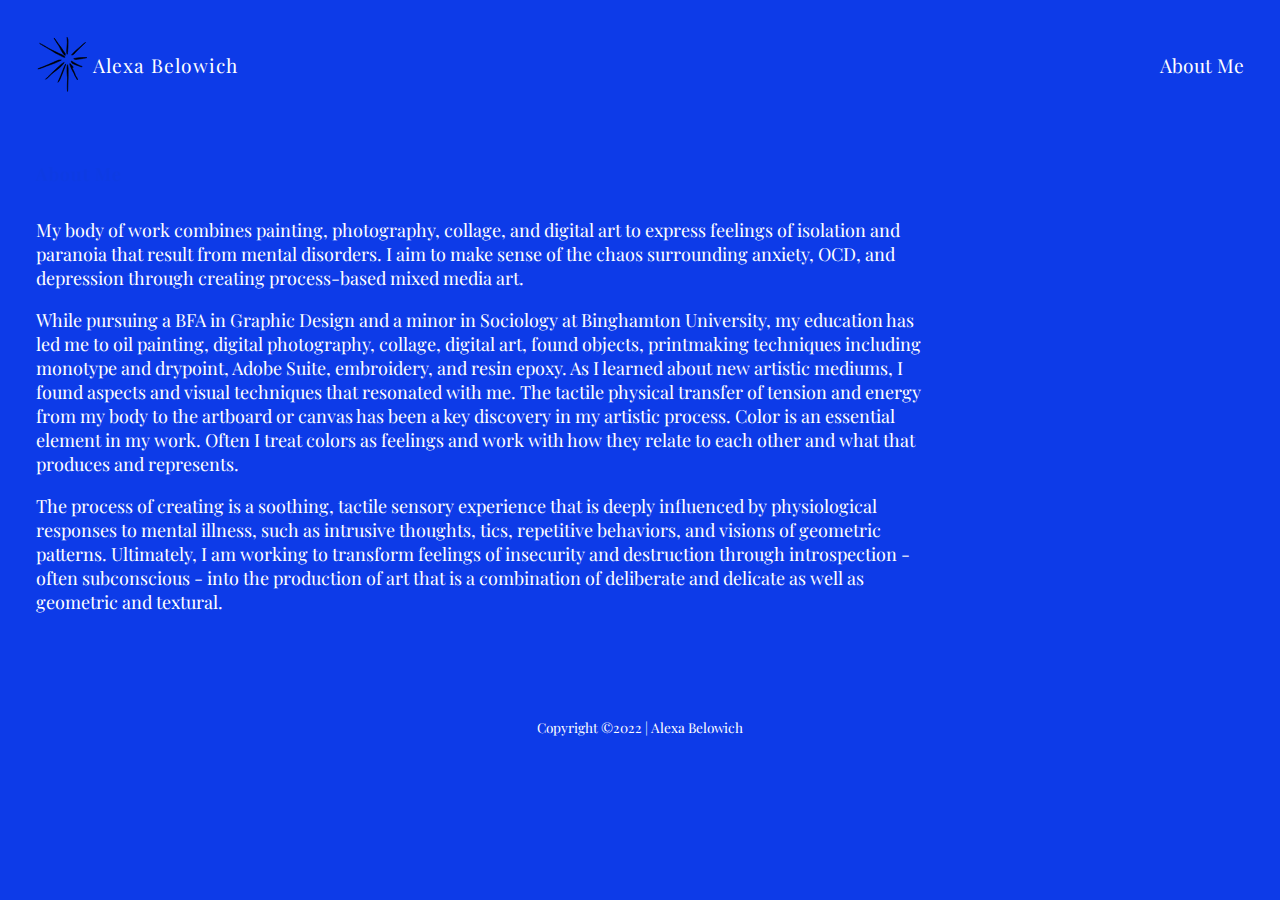
<file: about.html>
<!-- HTML -->

<!DOCTYPE html>
<html>
	<head>
		<script src="https://cdnjs.cloudflare.com/ajax/libs/jquery/3.6.0/jquery.min.js" integrity="sha512-894YE6QWD5I59HgZOGReFYm4dnWc1Qt5NtvYSaNcOP+u1T9qYdvdihz0PPSiiqn/+/3e7Jo4EaG7TubfWGUrMQ==" crossorigin="anonymous" referrerpolicy="no-referrer"></script>
		<!-- scripts -->
		<script src="js/main.js"></script>
		<!-- styles -->
		<link rel="stylesheet" type="text/css" href="css/grid.css">
		<link rel="stylesheet" type="text/css" href="css/reset.css">
		<link rel="stylesheet" type="text/css" href="css/style.css">
		<!-- SEO -->
		<meta name="description" content="This is my web journal.">
		<meta name="author" content="Alexa Belowich">
		<meta name="viewport" content="width=device-width, initial-scale=1.0">
		<!--  Bookmark Icon-->
		<link rel="icon" type="image/png" href="images/icon.png">
		<!-- load google fonts -->
		<link href="https://fonts.googleapis.com/css2?family=Playfair-Display:ital,wght@0,300;0,600;1,300;1,500&display=swap" rel="stylesheet">
		<title>Alexa Belowich : ARTS 486 Web Journal</title>
	</head>

	<body>
		<div id="wrapper">
			<div id="masthead" class="grid">
				<div id="topnav" class="width-12-12 width-12-12-m">
					<ul>
						<li>
							<div id="logo">
								<a href="/" title="Alexa Belowich">
	          			<svg id="Layer_1" data-name="Layer 1" xmlns="http://www.w3.org/2000/svg" viewBox="0 0 89.33 97.6"><path d="M604,303.62a4.92,4.92,0,0,1-2.85-.55c-1.85-.8-5.95-2.8-9-4.45s-5-2.8-8-4.6-18.5-10.95-20-11.95S561,280,561,280a75.37,75.37,0,0,1,8.7,4.45c4.5,2.7,7.9,4.79,13.2,7.37s7.85,3.88,11.15,5.33a56.52,56.52,0,0,1,6.2,2.85,13.69,13.69,0,0,1,2.95,2.3A7.51,7.51,0,0,1,604,303.62Z" transform="translate(-554.86 -267.49)" stroke="#000" stroke-miterlimit="10"/><path d="M585.53,270.87a55.05,55.05,0,0,1,3.6,4.75c2.1,3.05,3.25,4.8,5.1,7.2s3.8,5,4.85,6.55,2.25,3.55,3.55,5.4a36.5,36.5,0,0,1,2.15,3.45H604s.8,2.1.4,2.45a9.8,9.8,0,0,1-2.9-2.7,64.38,64.38,0,0,1-4.2-6.7c-1.3-2.35-2.35-5.1-3.7-7.25s-2.3-3.35-3.5-5.15-1.7-2.7-2.45-4S585.53,270.87,585.53,270.87Z" transform="translate(-554.86 -267.49)" stroke="#000" stroke-miterlimit="10"/><path d="M607.73,298.47a17.28,17.28,0,0,1-.85-4.83c0-2.57.25-4.67.42-7.22s.63-5.65.68-7.6a54.46,54.46,0,0,0-.3-5.55c-.1-1.25-.25-3.5-.25-3.5s0-.3.56.75.44,2.05.74,2.4.25-.75.4,1.6a71.08,71.08,0,0,1,0,7.3c-.1,2.5,0,3.95-.25,6.4a47.27,47.27,0,0,0-.45,6c.1,1.1-.51.6-.38,1.8A6.32,6.32,0,0,1,607.73,298.47Z" transform="translate(-554.86 -267.49)" stroke="#000" stroke-miterlimit="10"/><path d="M618.83,305.87c.9-.6.9,0,3.2-.6a17.91,17.91,0,0,1,5.35-.9,64.39,64.39,0,0,1,8-.4c2.85.15,5.85,0,5.85,0a20.88,20.88,0,0,1-3.15,1c-1.7.36-3.7.61-6.2,1s-4.75.7-6.65.9-2.5.65-3.5.3a23.62,23.62,0,0,0-2.45-.65Z" transform="translate(-554.86 -267.49)" stroke="#000" stroke-miterlimit="10"/><path d="M614.93,310s.3,0,2.35,1.4,4.45,2.45,6.05,3.4a38.84,38.84,0,0,0,5,2.5,33.45,33.45,0,0,0,4,1.35l.75.95s-.85.35-3.1-.4-4.8-1.65-7.35-2.7a50.92,50.92,0,0,1-5.9-2.6,3.64,3.64,0,0,1-1.85-2.15A2.48,2.48,0,0,1,614.93,310Z" transform="translate(-554.86 -267.49)" stroke="#000" stroke-miterlimit="10"/><path d="M615.33,319.42a15,15,0,0,1,2.15,2.2,4.85,4.85,0,0,0,0-1.92,17.45,17.45,0,0,0-2.15-2.78c-1.2-1.25-3-2.85-3-2.85s-.4.3,0,1.85a30.32,30.32,0,0,0,1.85,4.75c1,2.45,1.45,3.4,2.8,6.1s1.75,2.9,2.7,5,1.3,3.6,2.5,5.2a45.2,45.2,0,0,1,2.9,4.95v-1.3a18.16,18.16,0,0,0-1.6-3.65c-.7-.9-1.55-1.45-1.95-2.8s.1-1.1-.6-2.4-1.23-3-2.32-5.35-2-3.65-2.58-4.85A11.35,11.35,0,0,1,615.33,319.42Z" transform="translate(-554.86 -267.49)" stroke="#000" stroke-miterlimit="10"/><path d="M608.28,361.44a82.31,82.31,0,0,1-.33-10.53c.2-5.67.53-9.94.33-12.94s-.73-6.13-.8-9.53-.07-5.93,0-8a17.15,17.15,0,0,1,.86-4.33,46.08,46.08,0,0,1,1,6c.06,1.93.06,3.53,0,6.46s.16,4.8,0,7.94-.19,6.46-.32,9.93-.33,8.6-.33,10.4A35.71,35.71,0,0,1,608.28,361.44Z" transform="translate(-554.86 -267.49)" stroke="#000" stroke-miterlimit="10"/><path d="M592.08,346s6.27-15,8.47-20.8a65.08,65.08,0,0,1,4.66-10.38s-2.4,8.16-4.46,13.14-5,12.84-6.27,14.84A23.35,23.35,0,0,1,592.08,346Z" transform="translate(-554.86 -267.49)" stroke="#000" stroke-miterlimit="10"/><path d="M571,340.77s6.54-6.57,10.47-10.32,7.47-7.14,10.6-9.94,4.93-4.49,6.27-5.65a27.06,27.06,0,0,1,4.33-2.62,22.11,22.11,0,0,1-2.87,3.87,40.53,40.53,0,0,1-6.4,6.26c-2.8,2.14-9,6.67-12.06,9.6s-6,5.87-7.54,7.14A9.35,9.35,0,0,1,571,340.77Z" transform="translate(-554.86 -267.49)" stroke="#000" stroke-miterlimit="10"/><path d="M558,323.17s12.13-4.8,18.06-7.33,10.54-4.77,13-5.82,3.87-1.71,5.4-1.85a25.21,25.21,0,0,1,3.34,0,25.14,25.14,0,0,1-3.27,1.85,86.94,86.94,0,0,1-8.4,3.55c-4.27,1.74-10.13,3.6-13.47,4.94s-6.66,2.66-9.53,3.6A22.7,22.7,0,0,1,558,323.17Z" transform="translate(-554.86 -267.49)" stroke="#000" stroke-miterlimit="10"/><path d="M638.89,278.55s-7.2,6.69-10.67,10.14-6.11,6.39-7.56,7.82-2.24,2.32-3.27,2.7a12,12,0,0,1-2.28.56,17.54,17.54,0,0,1,1.8-2.34,54.52,54.52,0,0,1,4.93-4.86c2.52-2.39,6.11-5.19,8.08-7s4-3.7,5.69-5.09A12.09,12.09,0,0,1,638.89,278.55Z" transform="translate(-554.86 -267.49)" stroke="#000" stroke-miterlimit="10"/></svg>
	          			<h1>Alexa Belowich</h1>
	        			</a>
      				</div>
						</li>
						<li><a href="about.html">About Me</a></li>
					</ul>
				</div>
			</div>
			<div id="main" class="grid">

	      <div id="page" class="width-12-12-m width-12-12">

	        <div id="page-holder" class="grid">

	          <div class="width-12-12-m width-9-12 page-item">
	            <h3><a href="">About Me</a></h3>
	            <p>My body of work combines painting, photography, collage, and digital art to express feelings of isolation and paranoia that result from mental disorders. I aim to make sense of the chaos surrounding anxiety, OCD, and depression through creating process-based mixed media art.</p>

	           <p>While pursuing a BFA in Graphic Design and a minor in Sociology at Binghamton University, my education has led me to oil painting, digital photography, collage, digital art, found objects, printmaking techniques including monotype and drypoint, Adobe Suite, embroidery, and resin epoxy. As I learned about new artistic mediums, I found aspects and visual techniques that resonated with me. The tactile physical transfer of tension and energy from my body to the artboard or canvas has been a key discovery in my artistic process. Color is an essential element in my work. Often I treat colors as feelings and work with how they relate to each other and what that produces and represents.</p>

	           <p>The process of creating is a soothing, tactile sensory experience that is deeply influenced by physiological responses to mental illness, such as intrusive thoughts, tics, repetitive behaviors, and visions of geometric patterns. Ultimately, I am working to transform feelings of insecurity and destruction through introspection - often subconscious - into the production of art that is a combination of deliberate and delicate as well as geometric and textural.</p>

	          </div>

	        </div>

	      </div>
	      
    	</div>
			<div id="footer" class="grid">
	      <div class="width-12-12-m width-12-12">
	        <p>Copyright ©2022 | Alexa Belowich</p>
	      </div>
    </div>
		</div>
	</body>

</html>
</file>
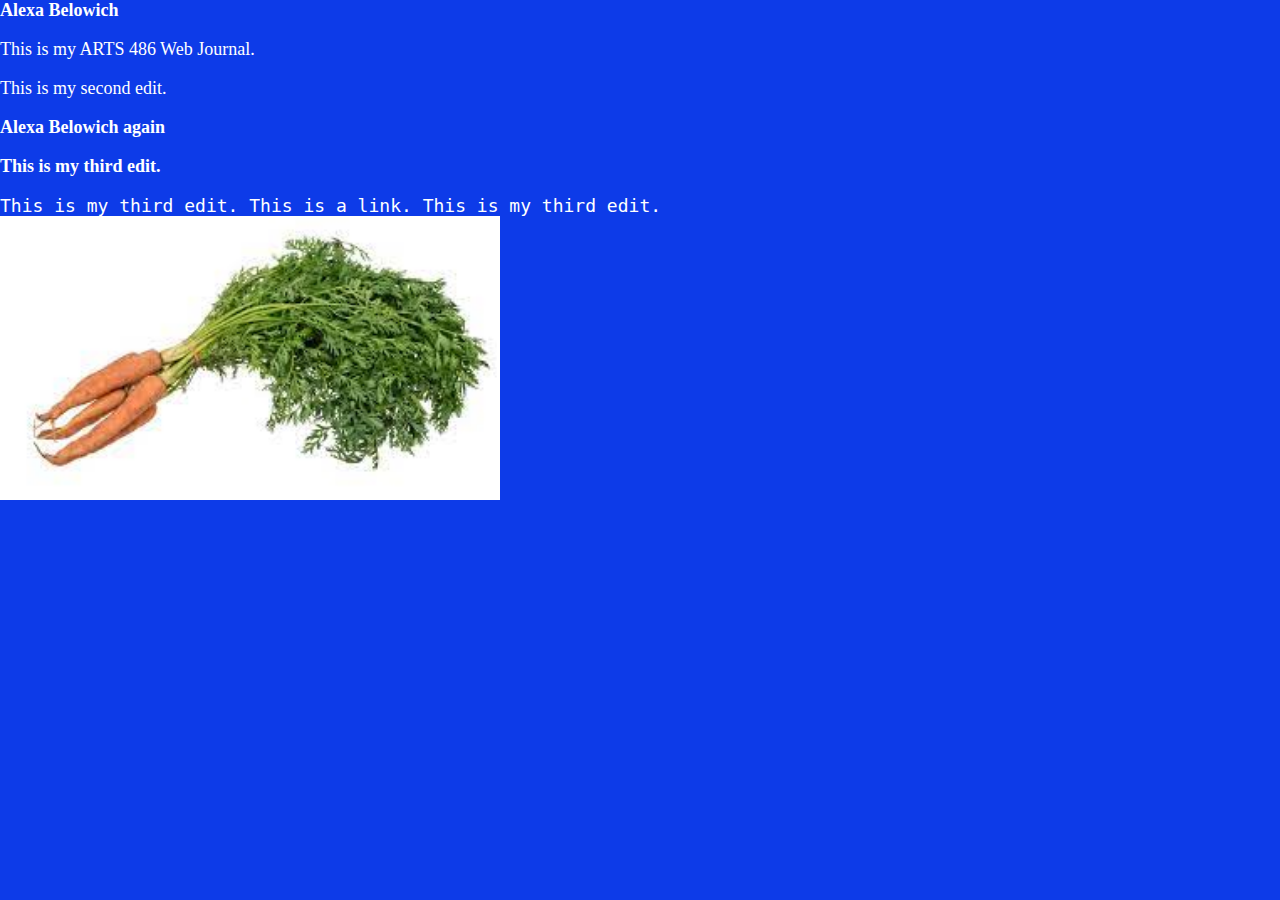
<file: demo.html>
<!-- HTML -->

<!DOCTYPE html>
<html>
	<head>
		<script src="https://cdnjs.cloudflare.com/ajax/libs/jquery/3.6.0/jquery.min.js" integrity="sha512-894YE6QWD5I59HgZOGReFYm4dnWc1Qt5NtvYSaNcOP+u1T9qYdvdihz0PPSiiqn/+/3e7Jo4EaG7TubfWGUrMQ==" crossorigin="anonymous" referrerpolicy="no-referrer"></script>
		<script src="js/main.js"></script>
		<link rel="stylesheet" type="text/css" href="css/grid.css">
		<link rel="stylesheet" type="text/css" href="css/reset.css">
		<link rel="stylesheet" type="text/css" href="css/style.css">
		<title>Alexa Belowich: ARTS 486 Web Journal</title>
	</head>

	<body>
		<h1>Alexa Belowich</h1>
		<p>This is my ARTS 486 Web Journal.</p>
		<p>This is my second edit.</p>


		<h1 class="alternate">Alexa Belowich again</h1>

		<!-- This is a comment-->

		<h1 class="alternate">This is my third edit.</h1>

		<a>This is my third edit. <a href="https.google.com" target="_blank" title="Google"> This is a link. </a> This is my third edit.</a>

		<p> 
			<img class="veggie" src="images/carrot.jpeg" width="500" title="carrot">

		</p>

 	</body>

</html>
</file>
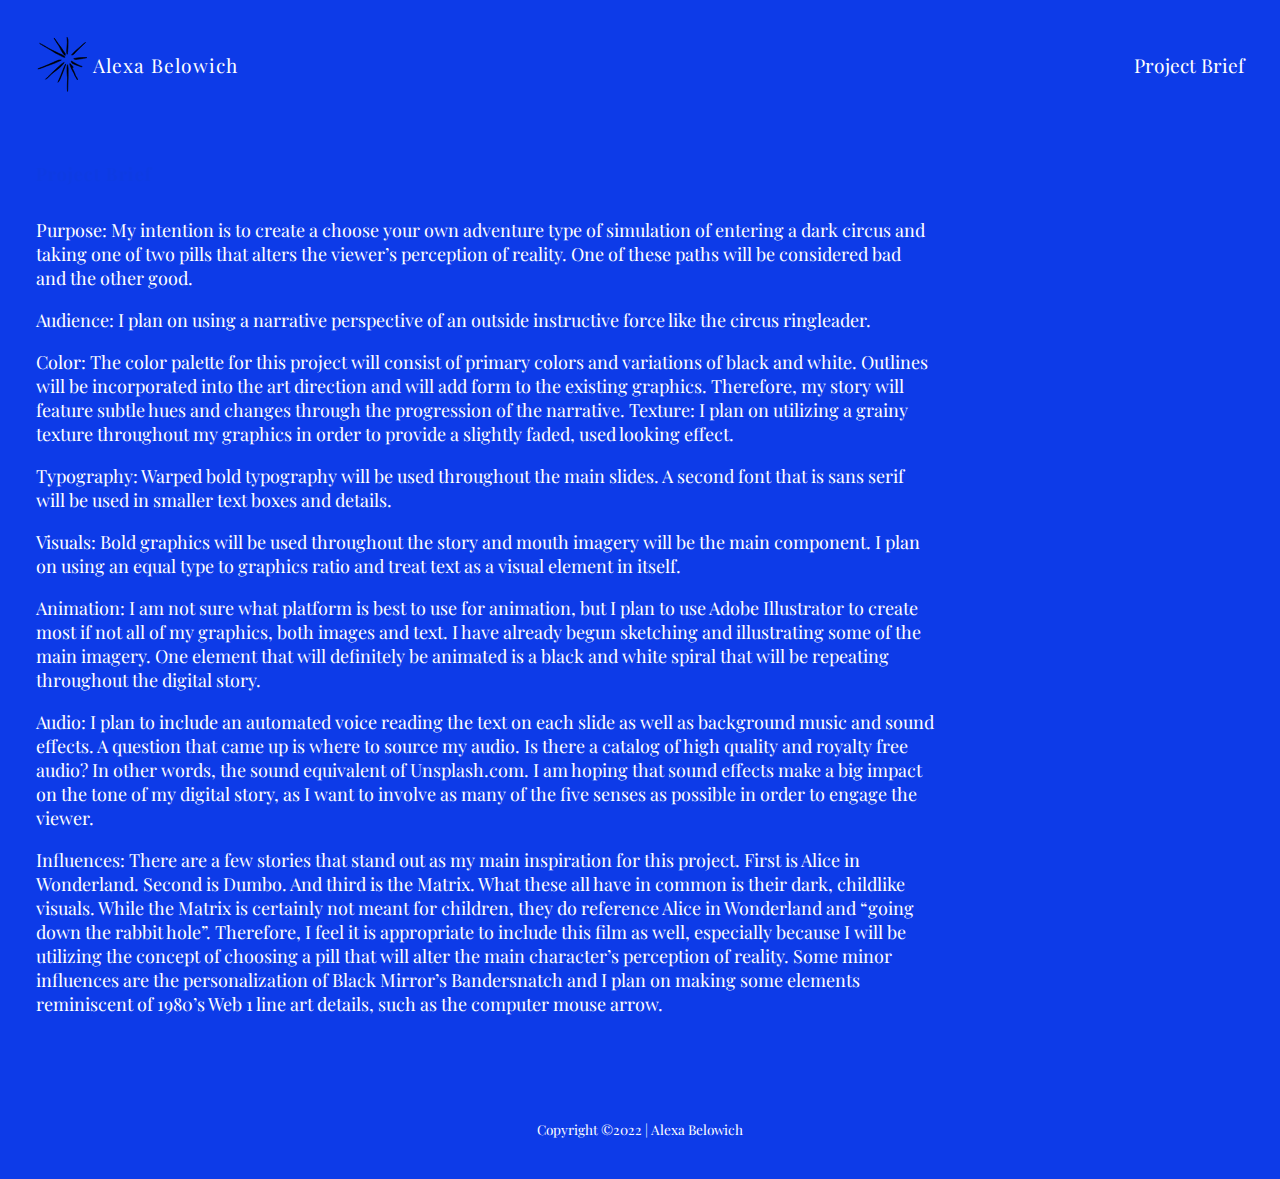
<file: project-brief.html>
<!-- HTML -->

<!DOCTYPE html>
<html>
	<head>
		<script src="https://cdnjs.cloudflare.com/ajax/libs/jquery/3.6.0/jquery.min.js" integrity="sha512-894YE6QWD5I59HgZOGReFYm4dnWc1Qt5NtvYSaNcOP+u1T9qYdvdihz0PPSiiqn/+/3e7Jo4EaG7TubfWGUrMQ==" crossorigin="anonymous" referrerpolicy="no-referrer"></script>
		<!-- scripts -->
		<script src="js/main.js"></script>
		<!-- styles -->
		<link rel="stylesheet" type="text/css" href="css/grid.css">
		<link rel="stylesheet" type="text/css" href="css/reset.css">
		<link rel="stylesheet" type="text/css" href="css/style.css">
		<!-- SEO -->
		<meta name="description" content="This is my web journal.">
		<meta name="author" content="Alexa Belowich">
		<meta name="viewport" content="width=device-width, initial-scale=1.0">
		<!--  Bookmark Icon-->
		<link rel="icon" type="image/png" href="images/icon.png">
		<!-- load google fonts -->
		<link href="https://fonts.googleapis.com/css2?family=Playfair-Display:ital,wght@0,300;0,600;1,300;1,500&display=swap" rel="stylesheet">
		<title>Alexa Belowich : ARTS 486 Web Journal</title>
	</head>

	<body>
		<div id="wrapper">
			<div id="masthead" class="grid">
				<div id="topnav" class="width-12-12 width-12-12-m">
					<ul>
						<li>
							<div id="logo">
								<a href="/" title="Alexa Belowich">
	          			<svg id="Layer_1" data-name="Layer 1" xmlns="http://www.w3.org/2000/svg" viewBox="0 0 89.33 97.6"><path d="M604,303.62a4.92,4.92,0,0,1-2.85-.55c-1.85-.8-5.95-2.8-9-4.45s-5-2.8-8-4.6-18.5-10.95-20-11.95S561,280,561,280a75.37,75.37,0,0,1,8.7,4.45c4.5,2.7,7.9,4.79,13.2,7.37s7.85,3.88,11.15,5.33a56.52,56.52,0,0,1,6.2,2.85,13.69,13.69,0,0,1,2.95,2.3A7.51,7.51,0,0,1,604,303.62Z" transform="translate(-554.86 -267.49)" stroke="#000" stroke-miterlimit="10"/><path d="M585.53,270.87a55.05,55.05,0,0,1,3.6,4.75c2.1,3.05,3.25,4.8,5.1,7.2s3.8,5,4.85,6.55,2.25,3.55,3.55,5.4a36.5,36.5,0,0,1,2.15,3.45H604s.8,2.1.4,2.45a9.8,9.8,0,0,1-2.9-2.7,64.38,64.38,0,0,1-4.2-6.7c-1.3-2.35-2.35-5.1-3.7-7.25s-2.3-3.35-3.5-5.15-1.7-2.7-2.45-4S585.53,270.87,585.53,270.87Z" transform="translate(-554.86 -267.49)" stroke="#000" stroke-miterlimit="10"/><path d="M607.73,298.47a17.28,17.28,0,0,1-.85-4.83c0-2.57.25-4.67.42-7.22s.63-5.65.68-7.6a54.46,54.46,0,0,0-.3-5.55c-.1-1.25-.25-3.5-.25-3.5s0-.3.56.75.44,2.05.74,2.4.25-.75.4,1.6a71.08,71.08,0,0,1,0,7.3c-.1,2.5,0,3.95-.25,6.4a47.27,47.27,0,0,0-.45,6c.1,1.1-.51.6-.38,1.8A6.32,6.32,0,0,1,607.73,298.47Z" transform="translate(-554.86 -267.49)" stroke="#000" stroke-miterlimit="10"/><path d="M618.83,305.87c.9-.6.9,0,3.2-.6a17.91,17.91,0,0,1,5.35-.9,64.39,64.39,0,0,1,8-.4c2.85.15,5.85,0,5.85,0a20.88,20.88,0,0,1-3.15,1c-1.7.36-3.7.61-6.2,1s-4.75.7-6.65.9-2.5.65-3.5.3a23.62,23.62,0,0,0-2.45-.65Z" transform="translate(-554.86 -267.49)" stroke="#000" stroke-miterlimit="10"/><path d="M614.93,310s.3,0,2.35,1.4,4.45,2.45,6.05,3.4a38.84,38.84,0,0,0,5,2.5,33.45,33.45,0,0,0,4,1.35l.75.95s-.85.35-3.1-.4-4.8-1.65-7.35-2.7a50.92,50.92,0,0,1-5.9-2.6,3.64,3.64,0,0,1-1.85-2.15A2.48,2.48,0,0,1,614.93,310Z" transform="translate(-554.86 -267.49)" stroke="#000" stroke-miterlimit="10"/><path d="M615.33,319.42a15,15,0,0,1,2.15,2.2,4.85,4.85,0,0,0,0-1.92,17.45,17.45,0,0,0-2.15-2.78c-1.2-1.25-3-2.85-3-2.85s-.4.3,0,1.85a30.32,30.32,0,0,0,1.85,4.75c1,2.45,1.45,3.4,2.8,6.1s1.75,2.9,2.7,5,1.3,3.6,2.5,5.2a45.2,45.2,0,0,1,2.9,4.95v-1.3a18.16,18.16,0,0,0-1.6-3.65c-.7-.9-1.55-1.45-1.95-2.8s.1-1.1-.6-2.4-1.23-3-2.32-5.35-2-3.65-2.58-4.85A11.35,11.35,0,0,1,615.33,319.42Z" transform="translate(-554.86 -267.49)" stroke="#000" stroke-miterlimit="10"/><path d="M608.28,361.44a82.31,82.31,0,0,1-.33-10.53c.2-5.67.53-9.94.33-12.94s-.73-6.13-.8-9.53-.07-5.93,0-8a17.15,17.15,0,0,1,.86-4.33,46.08,46.08,0,0,1,1,6c.06,1.93.06,3.53,0,6.46s.16,4.8,0,7.94-.19,6.46-.32,9.93-.33,8.6-.33,10.4A35.71,35.71,0,0,1,608.28,361.44Z" transform="translate(-554.86 -267.49)" stroke="#000" stroke-miterlimit="10"/><path d="M592.08,346s6.27-15,8.47-20.8a65.08,65.08,0,0,1,4.66-10.38s-2.4,8.16-4.46,13.14-5,12.84-6.27,14.84A23.35,23.35,0,0,1,592.08,346Z" transform="translate(-554.86 -267.49)" stroke="#000" stroke-miterlimit="10"/><path d="M571,340.77s6.54-6.57,10.47-10.32,7.47-7.14,10.6-9.94,4.93-4.49,6.27-5.65a27.06,27.06,0,0,1,4.33-2.62,22.11,22.11,0,0,1-2.87,3.87,40.53,40.53,0,0,1-6.4,6.26c-2.8,2.14-9,6.67-12.06,9.6s-6,5.87-7.54,7.14A9.35,9.35,0,0,1,571,340.77Z" transform="translate(-554.86 -267.49)" stroke="#000" stroke-miterlimit="10"/><path d="M558,323.17s12.13-4.8,18.06-7.33,10.54-4.77,13-5.82,3.87-1.71,5.4-1.85a25.21,25.21,0,0,1,3.34,0,25.14,25.14,0,0,1-3.27,1.85,86.94,86.94,0,0,1-8.4,3.55c-4.27,1.74-10.13,3.6-13.47,4.94s-6.66,2.66-9.53,3.6A22.7,22.7,0,0,1,558,323.17Z" transform="translate(-554.86 -267.49)" stroke="#000" stroke-miterlimit="10"/><path d="M638.89,278.55s-7.2,6.69-10.67,10.14-6.11,6.39-7.56,7.82-2.24,2.32-3.27,2.7a12,12,0,0,1-2.28.56,17.54,17.54,0,0,1,1.8-2.34,54.52,54.52,0,0,1,4.93-4.86c2.52-2.39,6.11-5.19,8.08-7s4-3.7,5.69-5.09A12.09,12.09,0,0,1,638.89,278.55Z" transform="translate(-554.86 -267.49)" stroke="#000" stroke-miterlimit="10"/></svg>
	          			<h1>Alexa Belowich</h1>
	        			</a>
      				</div>
						</li>
						<li><a href="about.html">Project Brief</a></li>
					</ul>
				</div>
			</div>
			<div id="main" class="grid">

	      <div id="page" class="width-12-12-m width-12-12">

	        <div id="page-holder" class="grid">

	          <div class="width-12-12-m width-9-12 page-item">
	            <h3><a href="">Project Brief</a></h3>
	            
	            <p>Purpose: My intention is to create a choose your own adventure type of simulation of entering a dark circus and taking one of two pills that alters the viewer’s perception of reality. One of these paths will be considered bad and the other good.</p>
	            
	            <p>Audience: I plan on using a narrative perspective of an outside instructive force like the circus ringleader.</p>

	            <p>Color: The color palette for this project will consist of primary colors and variations of black and white. Outlines will be incorporated into the art direction and will add form to the existing graphics. Therefore, my story will feature subtle hues and changes through the progression of the narrative. Texture: I plan on utilizing a grainy texture throughout my graphics in order to provide a slightly faded, used looking effect.</p>

				<p>Typography: Warped bold typography will be used throughout the main slides. A second font that is sans serif will be used in smaller text boxes and details.</p>

				<p>Visuals: Bold graphics will be used throughout the story and mouth imagery will be the main component. I plan on using an equal type to graphics ratio and treat text as a visual element in itself.</p>

				<p>Animation: I am not sure what platform is best to use for animation, but I plan to use Adobe Illustrator to create most if not all of my graphics, both images and text. I have already begun sketching and illustrating some of the main imagery. One element that will definitely be animated is a black and white spiral that will be repeating throughout the digital story.</p>

				<p>Audio: I plan to include an automated voice reading the text on each slide as well as background music and sound effects. A question that came up is where to source my audio. Is there a catalog of high quality and royalty free audio? In other words, the sound equivalent of Unsplash.com. I am hoping that sound effects make a big impact on the tone of my digital story, as I want to involve as many of the five senses as possible in order to engage the viewer.</p> 

	           <p>Influences: There are a few stories that stand out as my main inspiration for this project. First is Alice in Wonderland. Second is Dumbo. And third is the Matrix. What these all have in common is their dark, childlike visuals. While the Matrix is certainly not meant for children, they do reference Alice in Wonderland and “going down the rabbit hole”. Therefore, I feel it is appropriate to include this film as well, especially because I will be utilizing the concept of choosing a pill that will alter the main character’s perception of reality. Some minor influences are the personalization of Black Mirror’s Bandersnatch and I plan on making some elements reminiscent of 1980’s Web 1 line art details, such as the computer mouse arrow.</p>

	          </div>

	        </div>

	      </div>
	      
    	</div>
			<div id="footer" class="grid">
	      <div class="width-12-12-m width-12-12">
	        <p>Copyright ©2022 | Alexa Belowich</p>
	      </div>
    </div>
		</div>
	</body>

</html>
</file>
<file: css/grid.css>
/* G R I D */

.grid {
  display: grid;
  grid-template-columns: repeat(12, 1fr);
  grid-gap: 1rem;
}

.grid div {
  /*background-color:rgba(0,0,0,0.04);*/
}

/* H E I G H T */

.height-2 {
	grid-row: span 2;
}

.height-3 {
	grid-row: span 3;
}

/* M O B I L E */

.width-1-12-m {
  grid-column: span 1;
}

.width-2-12-m {
  grid-column: span 2;
}

.width-3-12-m {
  grid-column: span 3;
}

.width-4-12-m {
  grid-column: span 4;
}

.width-5-12-m {
  grid-column: span 5;
}

.width-6-12-m {
  grid-column: span 6;
}

.width-7-12-m {
  grid-column: span 7;
}

.width-8-12-m {
  grid-column: span 8;
}

.width-9-12-m {
  grid-column: span 9;
}

.width-10-12-m {
  grid-column: span 10;
}

.width-11-12-m {
  grid-column: span 11;
}

.width-12-12-m {
  grid-column: span 12;
}

/* D E S K T O P / L A P T O P */

@media (min-width: 700px) {

  .grid {
    grid-gap: 2rem;
  }

  .width-1-12 {
    grid-column: span 1;
  }

  .width-2-12 {
    grid-column: span 2;
  }

  .width-3-12 {
    grid-column: span 3;
  }

  .width-4-12 {
    grid-column: span 4;
  }

  .width-5-12 {
    grid-column: span 5;
  }

  .width-6-12 {
    grid-column: span 6;
  }

  .width-7-12 {
    grid-column: span 7;
  }

  .width-8-12 {
    grid-column: span 8;
  }

  .width-9-12 {
    grid-column: span 9;
  }

  .width-10-12 {
    grid-column: span 10;
  }

  .width-11-12 {
    grid-column: span 11;
  }

  .width-12-12 {
    grid-column: span 12;
  }

}
</file>
<file: css/style.css>
/*stylesheet*/

/* vars */
:root {
	--background-color: #F3F1FF;
	--body-color: #OD3BE8;
}

body {
	margin: 0;
	font-family: "Playfair-Display", monospace;
	font-weight: 300;
  background-color: #0D3BE8;
  color: white;
}

h1, h2, h3, h4, p {
	margin-top: 0;
	margin-bottom: 1em;
  font-family: "Playfair-Display";
}

h1, h2 {
	font-weight: 700;
}

h3 {
  font-family: "Playfair-Display";
  font-weight: 500;
}
 

#wrapper {
	margin: 0; auto
	max-width: 1200px;
}

#main, #footer, #masthead {
  margin: 2em 2em 0;
}

#logo a {
  text-decoration: none;
  display: flex;
  width: 100%;
  height: 100%;
  align-items: center;
}

#logo h1 {
  letter-spacing: 1px;
  font-weight: 300;
  font-size: 1.2rem;
  margin-bottom: 0;
}

#logo svg {
  margin-right: .25rem;
  height: 3.6rem;
  width: auto;
}

#logo img {
  margin-right: .25rem;
  height: 3.6rem;
  width: auto;
}

#topnav ul {
  list-style: none;
  padding-left: 0;
  margin: 0;
  display: flex; 
  flex-wrap: wrap;
  width: 100%;
  height: 100%;
  align-items: center;
}

#topnav ul {
  display: flex;
}

#topnav li {
  margin-right: 2em;
  margin-bottom: 0;
}

#topnav li:first-child {
  margin-right: auto;
}

#topnav li:last-child {
  margin-right: 0;
}

#topnav li a {
  text-decoration: none;
  font-size: 1.2rem;
}
/* INTRO */

#intro {
  display: flex;
  align-items: center;
  height: 70vh;
  width:  100%;
}

#work h3, #page h3 {
  font-weight: 600;
  letter-spacing: 1px;
  margin-bottom: 2rem;
}

#work h3 a, #page h3 a {
  color: #0D3BE3;
  text-decoration: none;
}

.work-item {
  overflow: hidden;
  position: relative;
  width: 100%; 
}

.work-item .inner .work-inside {
  color: #0D3BE3;
  padding: 2rem;
  width: 100%;
  background-color: white;
  text-align: right;
}

.work-item .inner .work-inside p:last-child {
  margin-bottom: 0;
}

.work-item .inner:hover .work-inside {
  opacity: 1;
}

.work-item img {
  display: block;
  width: 100%;
  height: auto;
}

/* PAGE */

#page {
  margin-top: 2rem;
  margin-bottom: 2rem;
}

.page-item .date-holder {
  margin-bottom: .25em;
}

.page-item img {
  display: block;
  width: 100%;
  height: auto;
}

.page-item .caption {
  font-size: .75rem;
  color: ##FFCFEC;
  display: block;
  width: 100%;
  margin-top: .5rem;
  margin-bottom: 2rem;
  text-align: right;
}

.page-item .date {
  margin: 0;
  font-size: .85rem;
  padding: 0 4px;
  color: #F3F1FF;
  display: inline-block;
  background-color: var(--body-color);
}

.page-item h2 a {
  color: var(--body-color);
  text-decoration-color: transparent; 
  transition: text-decoration-color .3s ease-in-out;
}

.page-item h2 a:hover {
  color: #FFCFEC;
  text-decoration-color: var(--body-color); 
}

.page-item p a {
  color: var(--body-color);
  text-decoration-color: #F3F1FF; 
}


/*FOOTER*/

#footer {
  padding: 2em;
  text-align: center;
  font-size: .85rem;
  margin-bottom: 0;
}

/*RESPONSIVE*/

/* for variable type sizing */
@media screen and (min-width: 320px) {
  body {
    font-size: calc(12px + 4 * ((100vw - 320px) / 960));
  }
}

@media all and (max-width: 699px) { 

  #intro-holder h1 {
    font-size: 2.2rem;
  }

  .work-item .inner .work-inside {
    opacity: 1;
  }

}

@media all and (min-width: 700px) {

  #intro-holder h1 {
    font-size: 3.2rem
  }

  #intro {
    height: 70vh;
  }

  #intro-holder {
    padding: 0 5em;
  }

  body {
    font-size: 18px;
  }

}

#topnav {
  font-family: "Playfair-Display";
}

#author {
  font-size: 2rem;
}
</file>
